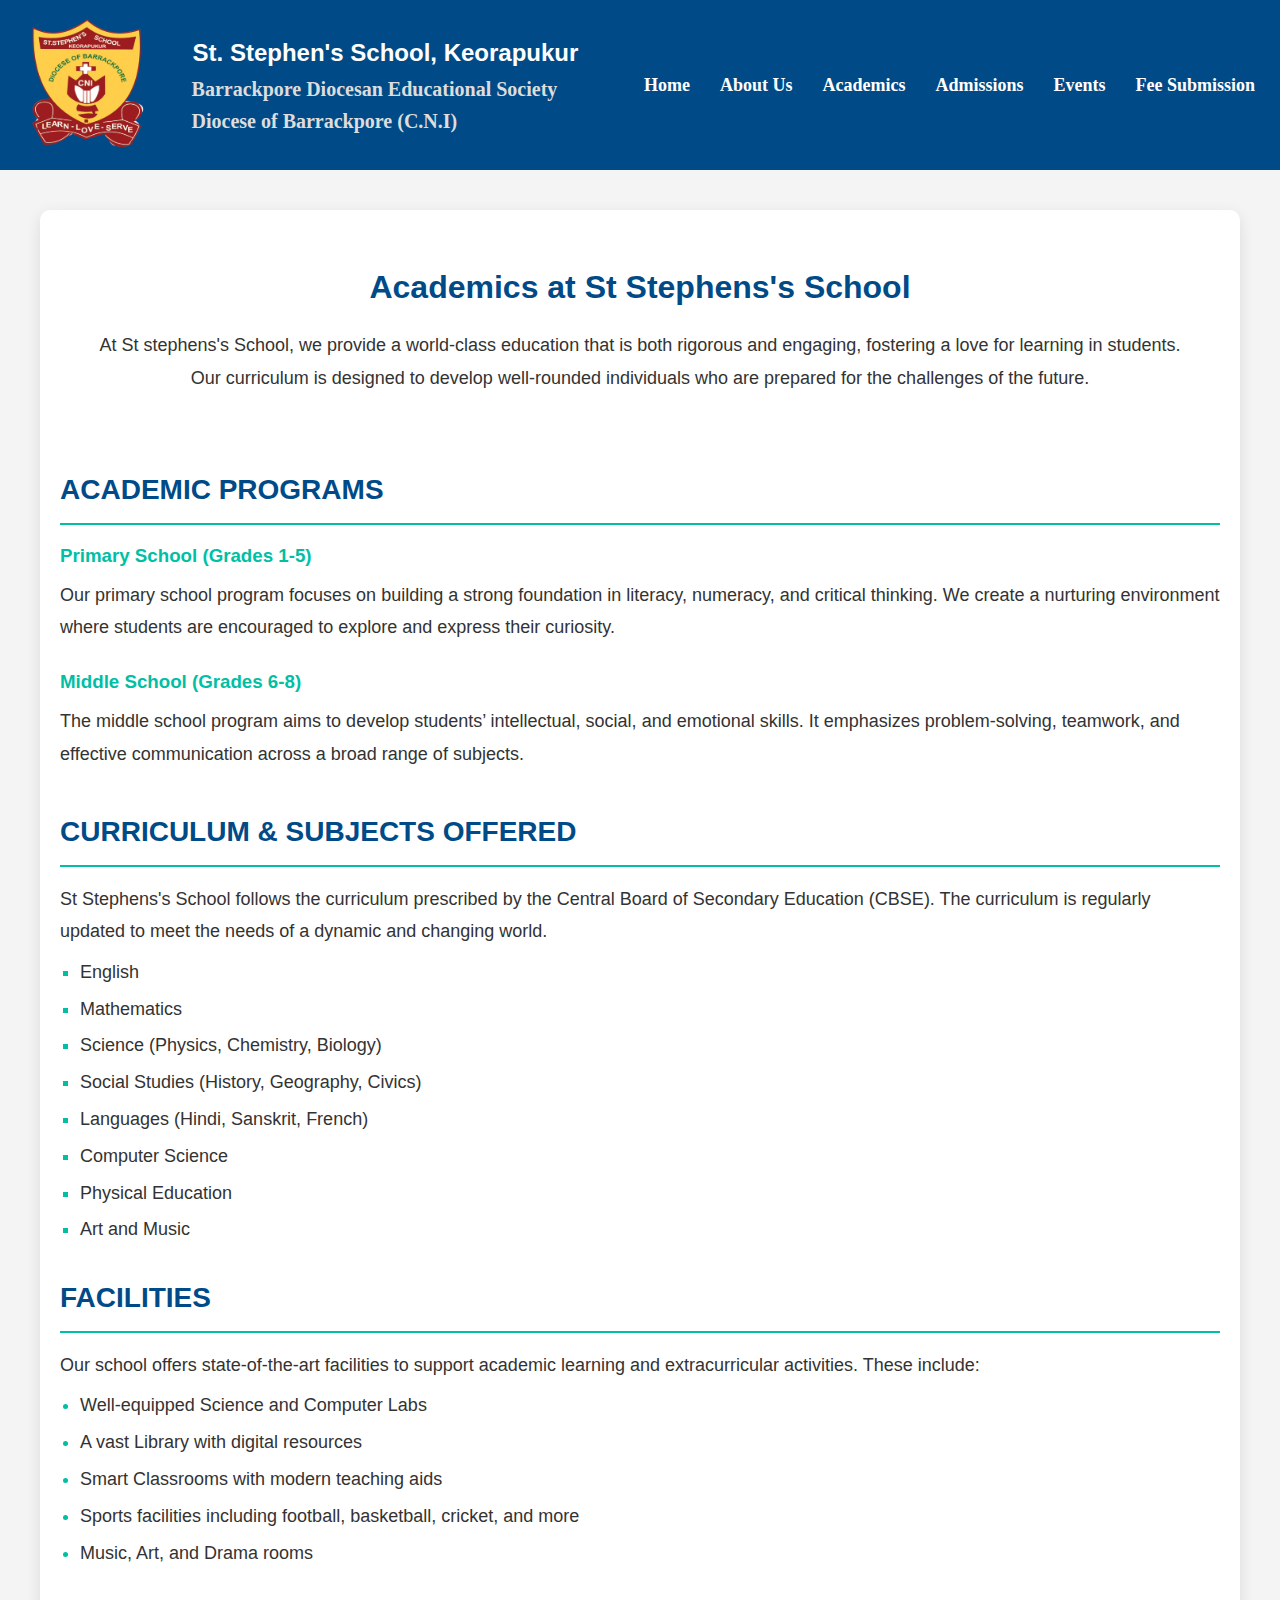
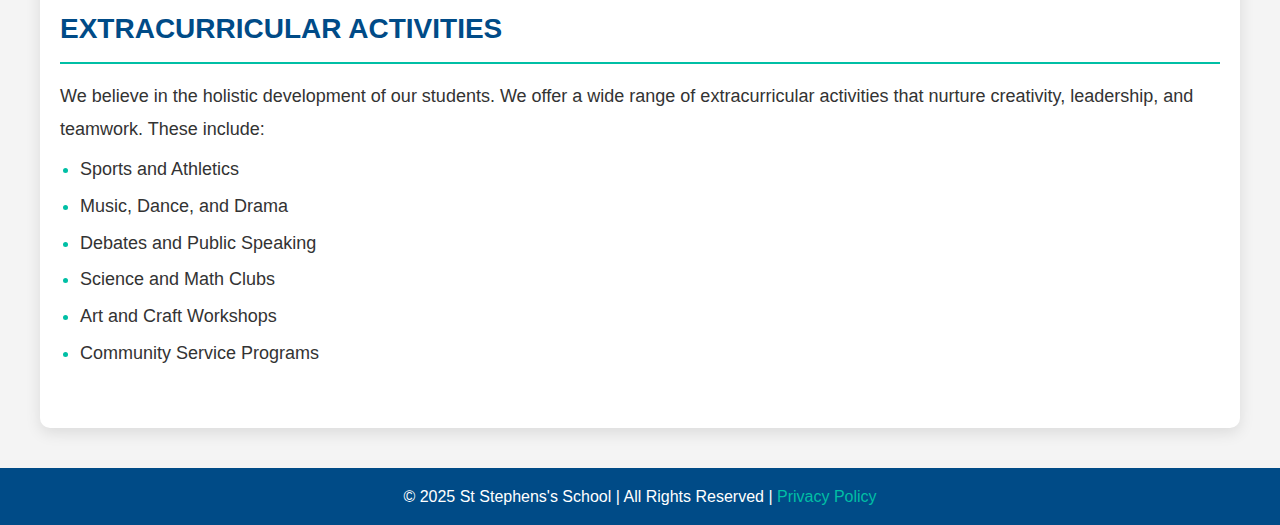
<file: School Website/academics.html>
<!DOCTYPE html>
<html lang="en">
    <head>
        <meta charset="UTF-8">
        <meta name="viewport" content="width=device-width, initial-scale=1.0">
        <head>
            <link href="https://fonts.cdnfonts.com/css/old-english-five" rel="stylesheet">
            <title>St Stephens's School</title>
        <link rel="stylesheet" href="style.css">
    </head>
    <body>
        
        <!-- Header -->
        <header>
            <div class="logo">
                <img src="WEBSITE PHOTOS/logost.png" >
            </div>
            <div class="school-name"><h1>St. Stephen's School, Keorapukur</h1>
               <p>Barrackpore Diocesan Educational Society<br>Diocese of Barrackpore (C.N.I)</p> 
            </div>
            </div>
        <nav>
            <ul>
                <li><a href="index.html">Home</a></li>
                <li><a href="about.html">About Us</a></li>
                <li><a href="academics.html">Academics</a></li>
                <li><a href="admissions.html">Admissions</a></li>
                <li><a href="events.html">Events</a></li>
                <li><a href="fee-submission-form.html">Fee Submission</a></li>
            </ul>
        </nav>
    </header>

    <!-- Main Section -->
    <main>
        <!-- Academics Overview -->
        <section class="academics-overview">
            <h1>Academics at St Stephens's School</h1>
            <p>At St stephens's School, we provide a world-class education that is both rigorous and engaging, fostering a love for learning in students. Our curriculum is designed to develop well-rounded individuals who are prepared for the challenges of the future.</p>
        </section>

        <!-- Academic Programs Section -->
        <section class="academic-programs">
            <h2>Academic Programs</h2>
            <div class="program">
                <h3>Primary School (Grades 1-5)</h3>
                <p>Our primary school program focuses on building a strong foundation in literacy, numeracy, and critical thinking. We create a nurturing environment where students are encouraged to explore and express their curiosity.</p>
            </div>
            <div class="program">
                <h3>Middle School (Grades 6-8)</h3>
                <p>The middle school program aims to develop students’ intellectual, social, and emotional skills. It emphasizes problem-solving, teamwork, and effective communication across a broad range of subjects.</p>
            </div>
        </section>

        <!-- Curriculum and Subjects -->
        <section class="curriculum-subjects">
            <h2>Curriculum & Subjects Offered</h2>
            <p>St Stephens's School follows the curriculum prescribed by the Central Board of Secondary Education (CBSE). The curriculum is regularly updated to meet the needs of a dynamic and changing world.</p>
            <ul>
                <li>English</li>
                <li>Mathematics</li>
                <li>Science (Physics, Chemistry, Biology)</li>
                <li>Social Studies (History, Geography, Civics)</li>
                <li>Languages (Hindi, Sanskrit, French)</li>
                <li>Computer Science</li>
                <li>Physical Education</li>
                <li>Art and Music</li>
            </ul>
        </section>

        <!-- Facilities Section -->
        <section class="facilities">
            <h2>Facilities</h2>
            <p>Our school offers state-of-the-art facilities to support academic learning and extracurricular activities. These include:</p>
            <ul>
                <li>Well-equipped Science and Computer Labs</li>
                <li>A vast Library with digital resources</li>
                <li>Smart Classrooms with modern teaching aids</li>
                <li>Sports facilities including football, basketball, cricket, and more</li>
                <li>Music, Art, and Drama rooms</li>
            </ul>
        </section>

        <!-- Extracurricular Activities Section -->
        <section class="extracurricular">
            <h2>Extracurricular Activities</h2>
            <p>We believe in the holistic development of our students. We offer a wide range of extracurricular activities that nurture creativity, leadership, and teamwork. These include:</p>
            <ul>
                <li>Sports and Athletics</li>
                <li>Music, Dance, and Drama</li>
                <li>Debates and Public Speaking</li>
                <li>Science and Math Clubs</li>
                <li>Art and Craft Workshops</li>
                <li>Community Service Programs</li>
            </ul>
        </section>
    </main>

    <!-- Footer -->
    <footer>
        <p>&copy; 2025 St Stephens's School | All Rights Reserved | <a href="#privacy-policy">Privacy Policy</a></p>
    </footer>
</body>
</html>
</file>
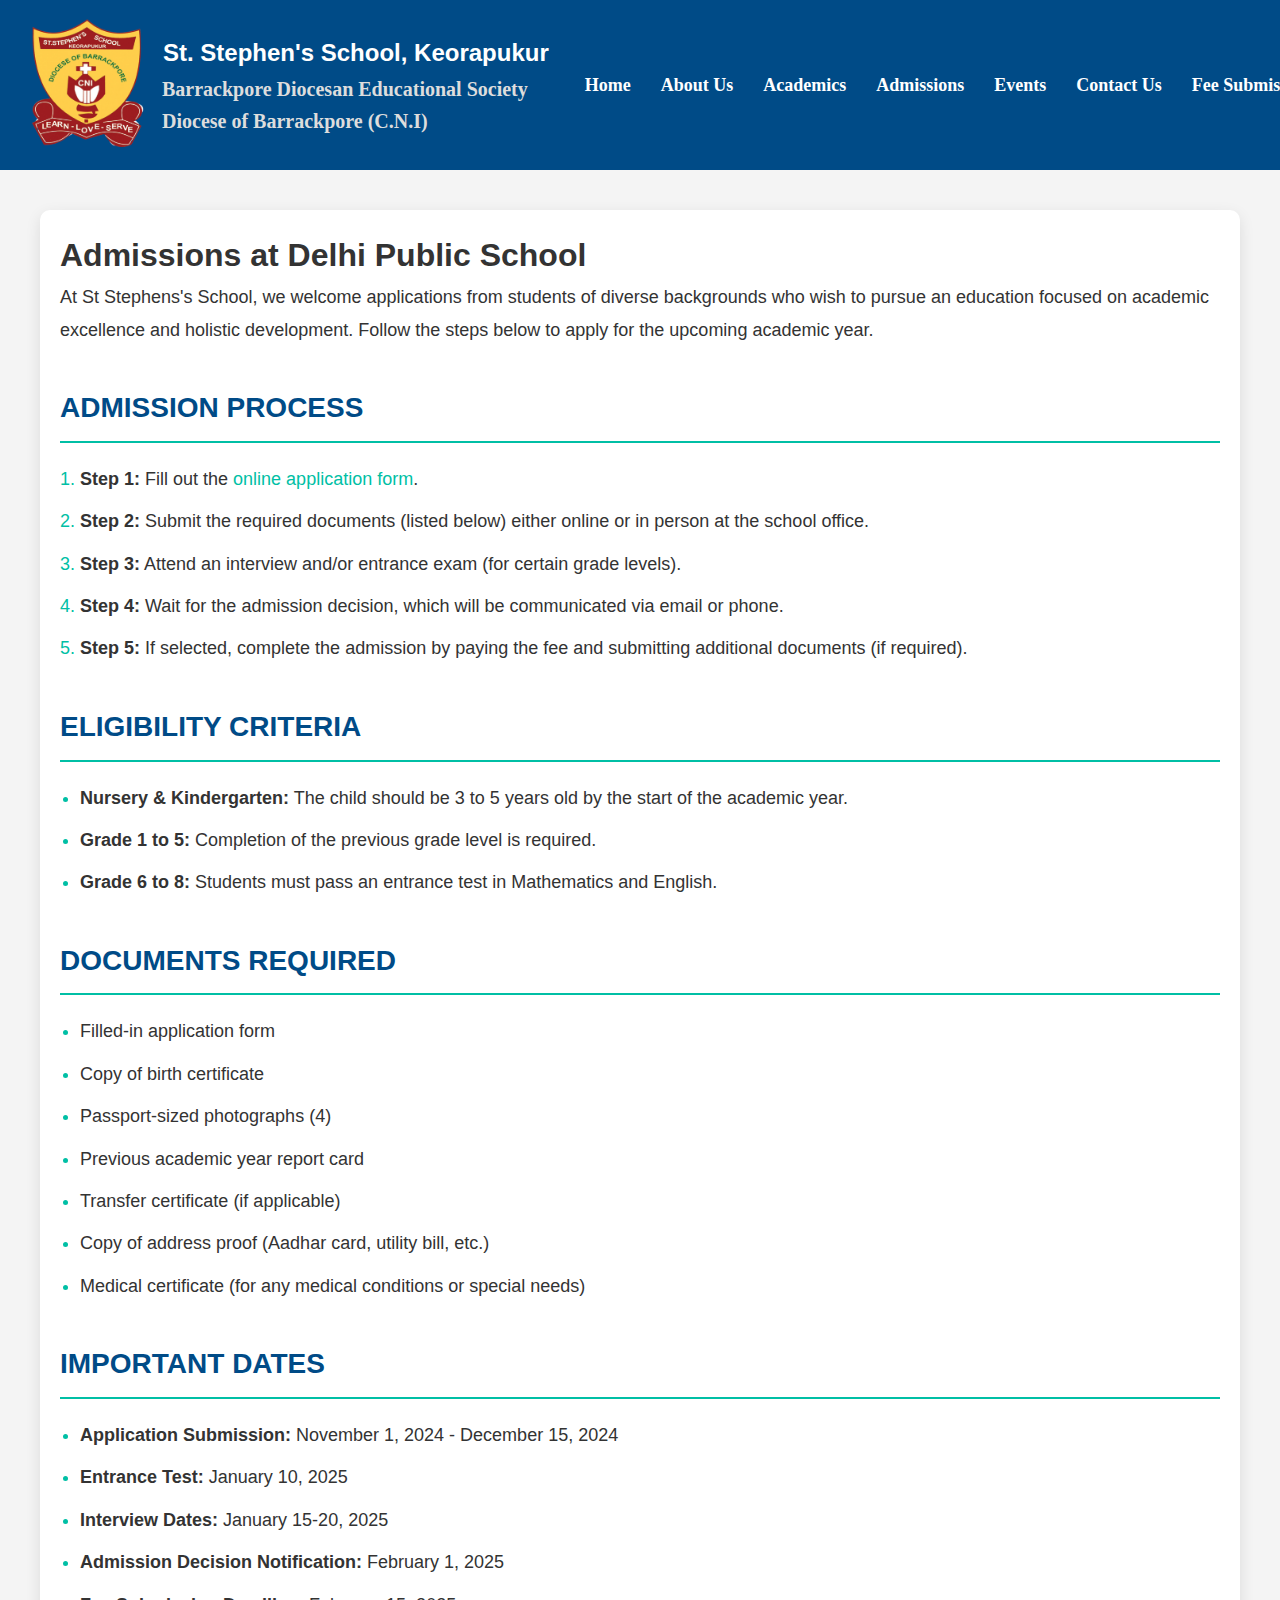
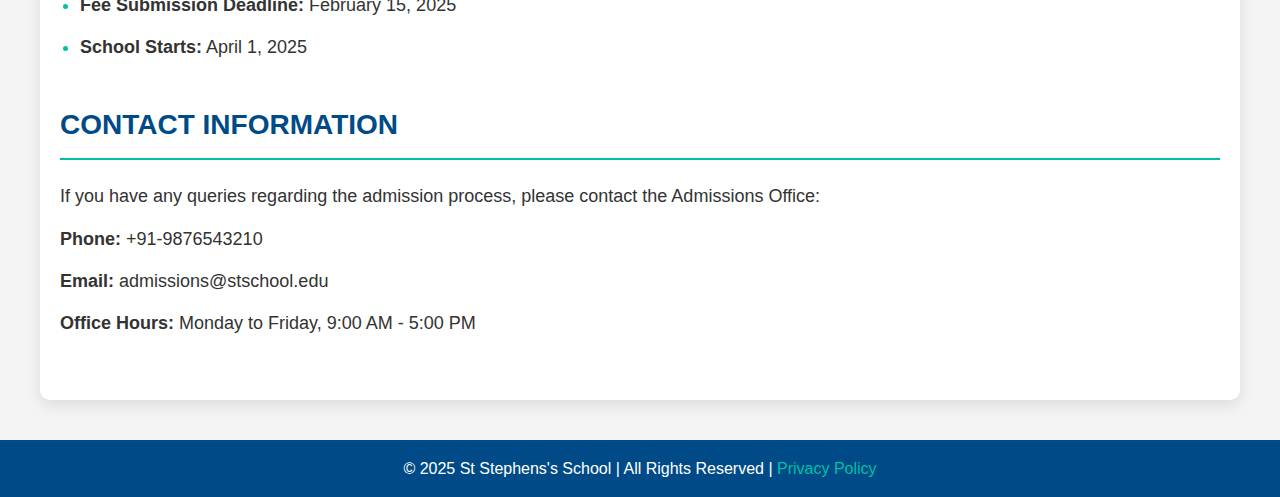
<file: School Website/admissions.html>
<!DOCTYPE html>
<html lang="en">
    <head>
        <meta charset="UTF-8">
        <meta name="viewport" content="width=device-width, initial-scale=1.0">
        <head>
            <link href="https://fonts.cdnfonts.com/css/old-english-five" rel="stylesheet">
            <title>St Stephens's School</title>
        <link rel="stylesheet" href="style.css">
    </head>
    <body>
        
        <!-- Header -->
        <header>
            <div class="logo">
                <img src="WEBSITE PHOTOS/logost.png" >
            </div>
            <div class="school-name"><h1>St. Stephen's School, Keorapukur</h1>
               <p>Barrackpore Diocesan Educational Society<br>Diocese of Barrackpore (C.N.I)</p> 
            </div>
            </div>
        <nav>
            <ul>
                <li><a href="index.html">Home</a></li>
                <li><a href="about.html">About Us</a></li>
                <li><a href="academics.html">Academics</a></li>
                <li><a href="admissions.html">Admissions</a></li>
                <li><a href="events.html">Events</a></li>
                <li><a href="#contact.html">Contact Us</a></li>
                <li><a href="fee-submission-form.html">Fee Submission</a></li>
            </ul>
        </nav>
    </header>

    <!-- Main Content Section -->
    <main>
        <!-- Admissions Overview -->
        <section class="admissions-overview">
            <h1>Admissions at Delhi Public School</h1>
            <p>At St Stephens's School, we welcome applications from students of diverse backgrounds who wish to pursue an education focused on academic excellence and holistic development. Follow the steps below to apply for the upcoming academic year.</p>
        </section>

        <!-- Admission Process Section -->
        <section class="admission-process">
            <h2>Admission Process</h2>
            <ol>
                <li><strong>Step 1:</strong> Fill out the <a href="application-form.html">online application form</a>.</li>
                <li><strong>Step 2:</strong> Submit the required documents (listed below) either online or in person at the school office.</li>
                <li><strong>Step 3:</strong> Attend an interview and/or entrance exam (for certain grade levels).</li>
                <li><strong>Step 4:</strong> Wait for the admission decision, which will be communicated via email or phone.</li>
                <li><strong>Step 5:</strong> If selected, complete the admission by paying the fee and submitting additional documents (if required).</li>
            </ol>
        </section>

        <!-- Eligibility Criteria Section -->
        <section class="eligibility-criteria">
            <h2>Eligibility Criteria</h2>
            <ul>
                <li><strong>Nursery & Kindergarten:</strong> The child should be 3 to 5 years old by the start of the academic year.</li>
                <li><strong>Grade 1 to 5:</strong> Completion of the previous grade level is required.</li>
                <li><strong>Grade 6 to 8:</strong> Students must pass an entrance test in Mathematics and English.</li>
        </section>

        <!-- Required Documents Section -->
        <section class="required-documents">
            <h2>Documents Required</h2>
            <ul>
                <li>Filled-in application form</li>
                <li>Copy of birth certificate</li>
                <li>Passport-sized photographs (4)</li>
                <li>Previous academic year report card</li>
                <li>Transfer certificate (if applicable)</li>
                <li>Copy of address proof (Aadhar card, utility bill, etc.)</li>
                <li>Medical certificate (for any medical conditions or special needs)</li>
            </ul>
        </section>

        <!-- Important Dates Section -->
        <section class="important-dates">
            <h2>Important Dates</h2>
            <ul>
                <li><strong>Application Submission:</strong> November 1, 2024 - December 15, 2024</li>
                <li><strong>Entrance Test:</strong> January 10, 2025</li>
                <li><strong>Interview Dates:</strong> January 15-20, 2025</li>
                <li><strong>Admission Decision Notification:</strong> February 1, 2025</li>
                <li><strong>Fee Submission Deadline:</strong> February 15, 2025</li>
                <li><strong>School Starts:</strong> April 1, 2025</li>
            </ul>
        </section>

        <!-- Contact Information Section -->
        <section class="contact-information">
            <h2>Contact Information</h2>
            <p>If you have any queries regarding the admission process, please contact the Admissions Office:</p>
            <p><strong>Phone:</strong> +91-9876543210</p>
            <p><strong>Email:</strong> admissions@stschool.edu</p>
            <p><strong>Office Hours:</strong> Monday to Friday, 9:00 AM - 5:00 PM</p>
        </section>
    </main>

    <!-- Footer Section -->
    <footer>
        <p>&copy; 2025 St Stephens's School | All Rights Reserved | <a href="privacy-policy.html">Privacy Policy</a></p>
    </footer>

</body>
</html>
</file>
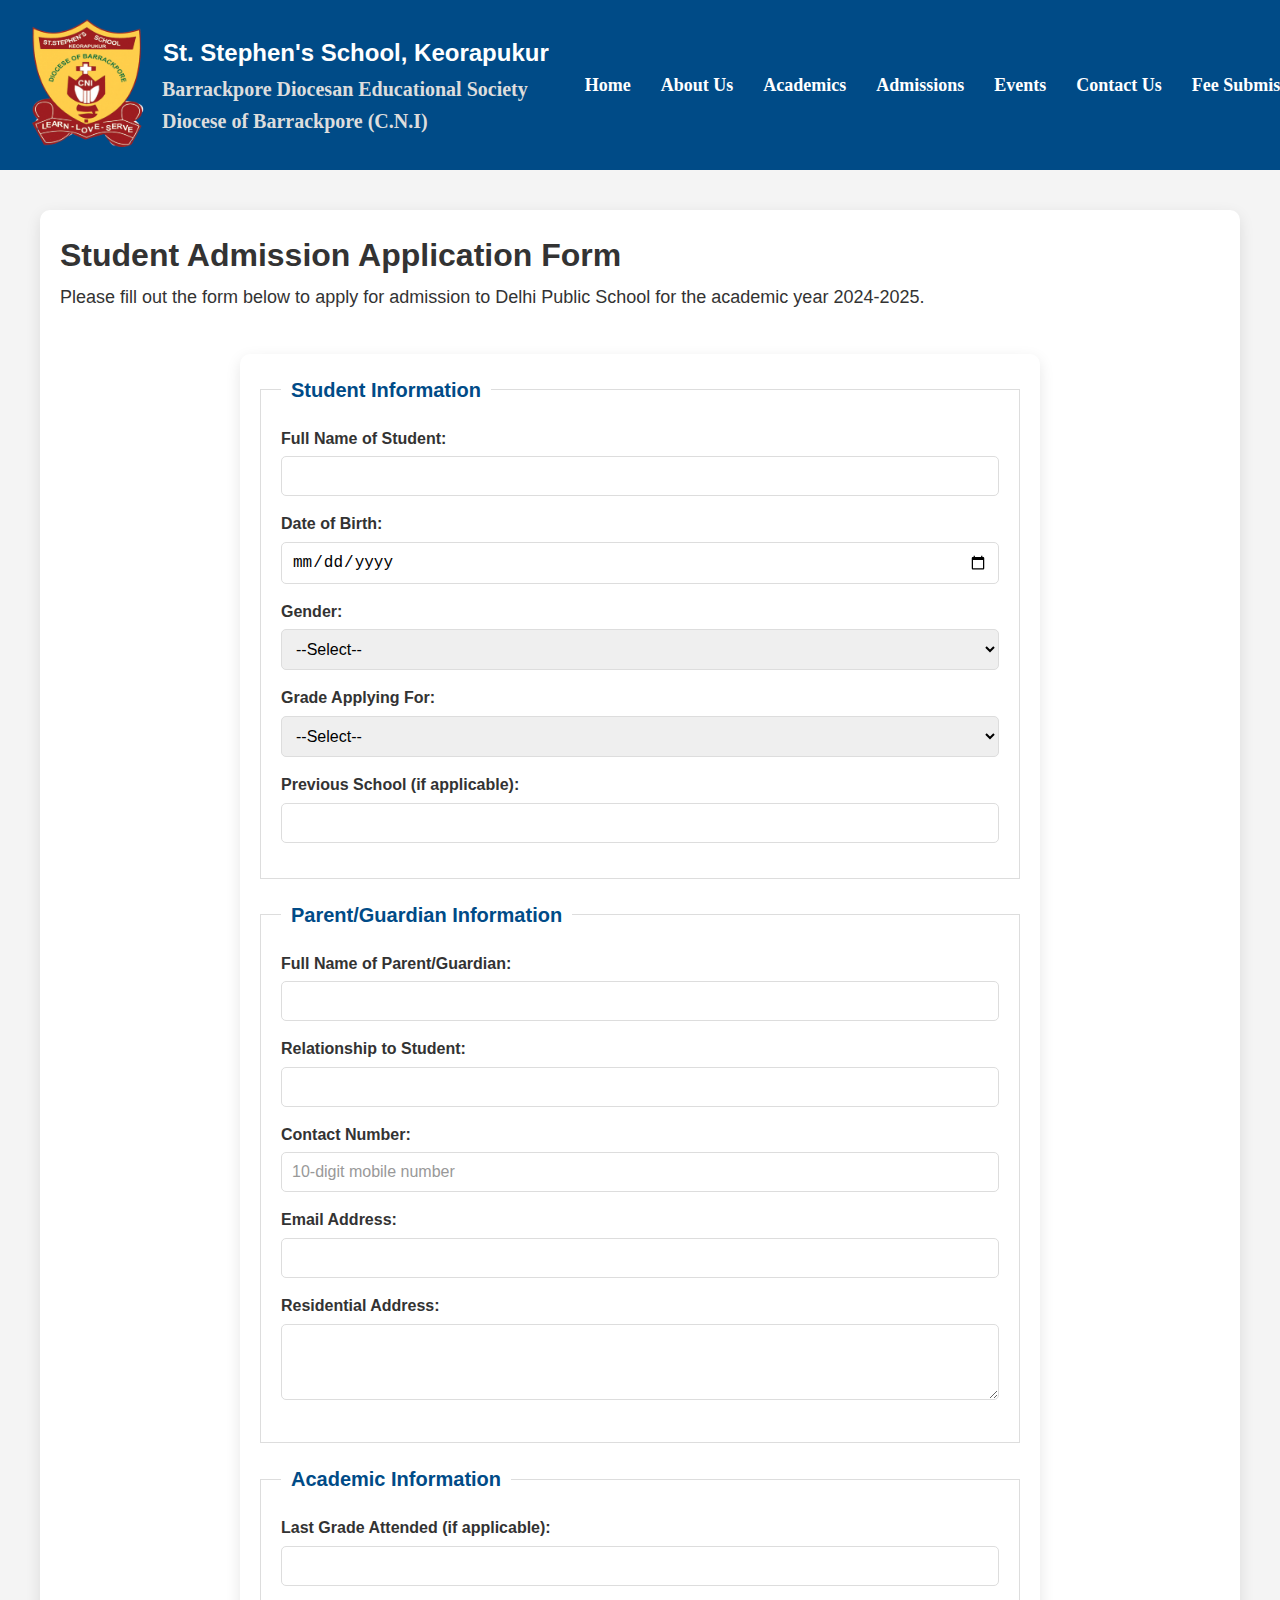
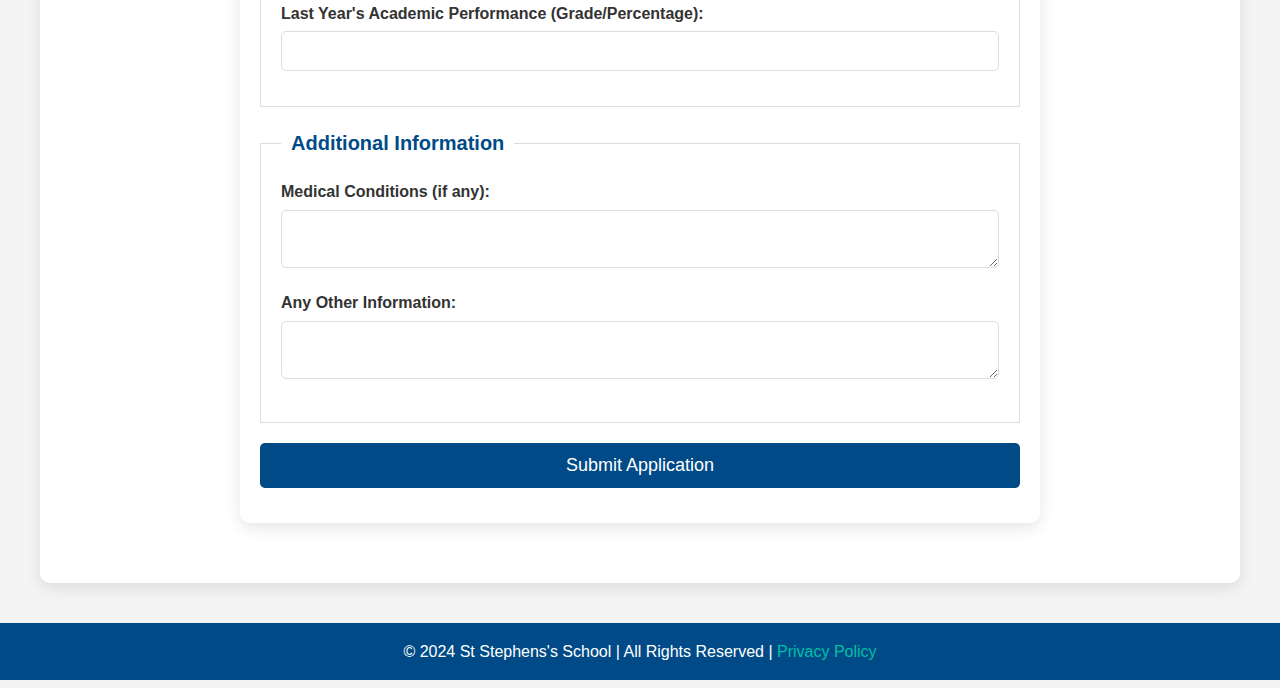
<file: School Website/application-form.html>
<!DOCTYPE html>
<html lang="en">
    <head>
        <meta charset="UTF-8">
        <meta name="viewport" content="width=device-width, initial-scale=1.0">
        <head>
            <link href="https://fonts.cdnfonts.com/css/old-english-five" rel="stylesheet">
            <title>St Stephens's School</title>
        <link rel="stylesheet" href="style.css">
    </head>
    <body>
        
        <!-- Header -->
        <header>
            <div class="logo">
                <img src="WEBSITE PHOTOS/logost.png" >
            </div>
            <div class="school-name"><h1>St. Stephen's School, Keorapukur</h1>
               <p>Barrackpore Diocesan Educational Society<br>Diocese of Barrackpore (C.N.I)</p> 
            </div>
            </div>
        <nav>
            <ul>
                <li><a href="index.html">Home</a></li>
                <li><a href="about.html">About Us</a></li>
                <li><a href="academics.html">Academics</a></li>
                <li><a href="admission.html">Admissions</a></li>
                <li><a href="events.html">Events</a></li>
                <li><a href="#contact.html">Contact Us</a></li>
                <li><a href="fee-submission-form.html">Fee Submission</a></li>
            </ul>
        </nav>
    </header>

    <!-- Main Content Section -->
    <main>
        <!-- Application Form Section -->
        <section class="application-form">
            <h1>Student Admission Application Form</h1>
            <p>Please fill out the form below to apply for admission to Delhi Public School for the academic year 2024-2025.</p>

            <form action="submit-form.php" method="POST">
                <!-- Student Information Section -->
                <fieldset>
                    <legend>Student Information</legend>

                    <label for="student-name">Full Name of Student:</label>
                    <input type="text" id="student-name" name="student_name" required>

                    <label for="dob">Date of Birth:</label>
                    <input type="date" id="dob" name="dob" required>

                    <label for="gender">Gender:</label>
                    <select id="gender" name="gender" required>
                        <option value="">--Select--</option>
                        <option value="male">Male</option>
                        <option value="female">Female</option>
                        <option value="other">Other</option>
                    </select>

                    <label for="grade">Grade Applying For:</label>
                    <select id="grade" name="grade" required>
                        <option value="">--Select--</option>
                        <option value="Nursery">Nursery</option>
                        <option value="Kindergarten">Kindergarten</option>
                        <option value="Grade 1">Grade 1</option>
                        <option value="Grade 2">Grade 2</option>
                        <option value="Grade 3">Grade 3</option>
                        <option value="Grade 4">Grade 4</option>
                        <option value="Grade 5">Grade 5</option>
                        <option value="Grade 6">Grade 6</option>
                        <option value="Grade 7">Grade 7</option>
                        <option value="Grade 8">Grade 8</option>
                    </select>

                    <label for="previous-school">Previous School (if applicable):</label>
                    <input type="text" id="previous-school" name="previous_school">
                </fieldset>

                <!-- Parent/Guardian Information Section -->
                <fieldset>
                    <legend>Parent/Guardian Information</legend>

                    <label for="parent-name">Full Name of Parent/Guardian:</label>
                    <input type="text" id="parent-name" name="parent_name" required>

                    <label for="relation">Relationship to Student:</label>
                    <input type="text" id="relation" name="relation" required>

                    <label for="contact-number">Contact Number:</label>
                    <input type="tel" id="contact-number" name="contact_number" required pattern="[0-9]{10}" placeholder="10-digit mobile number">

                    <label for="email">Email Address:</label>
                    <input type="email" id="email" name="email" required>

                    <label for="address">Residential Address:</label>
                    <textarea id="address" name="address" rows="3" required></textarea>
                </fieldset>

                <!-- Academic Information Section -->
                <fieldset>
                    <legend>Academic Information</legend>

                    <label for="last-grade">Last Grade Attended (if applicable):</label>
                    <input type="text" id="last-grade" name="last_grade">

                    <label for="marks">Last Year's Academic Performance (Grade/Percentage):</label>
                    <input type="text" id="marks" name="marks">
                </fieldset>

                <!-- Additional Information Section -->
                <fieldset>
                    <legend>Additional Information</legend>

                    <label for="medical">Medical Conditions (if any):</label>
                    <textarea id="medical" name="medical" rows="2"></textarea>

                    <label for="other-info">Any Other Information:</label>
                    <textarea id="other-info" name="other_info" rows="2"></textarea>
                </fieldset>

                <!-- Submit Button -->
                <div class="form-submit">
                    <input type="submit" value="Submit Application">
                </div>
            </form>
        </section>
    </main>

    <!-- Footer Section -->
    <footer>
        <p>&copy; 2024 St Stephens's School | All Rights Reserved | <a href="privacy-policy.html">Privacy Policy</a></p>
    </footer>

</body>
</html>
</file>
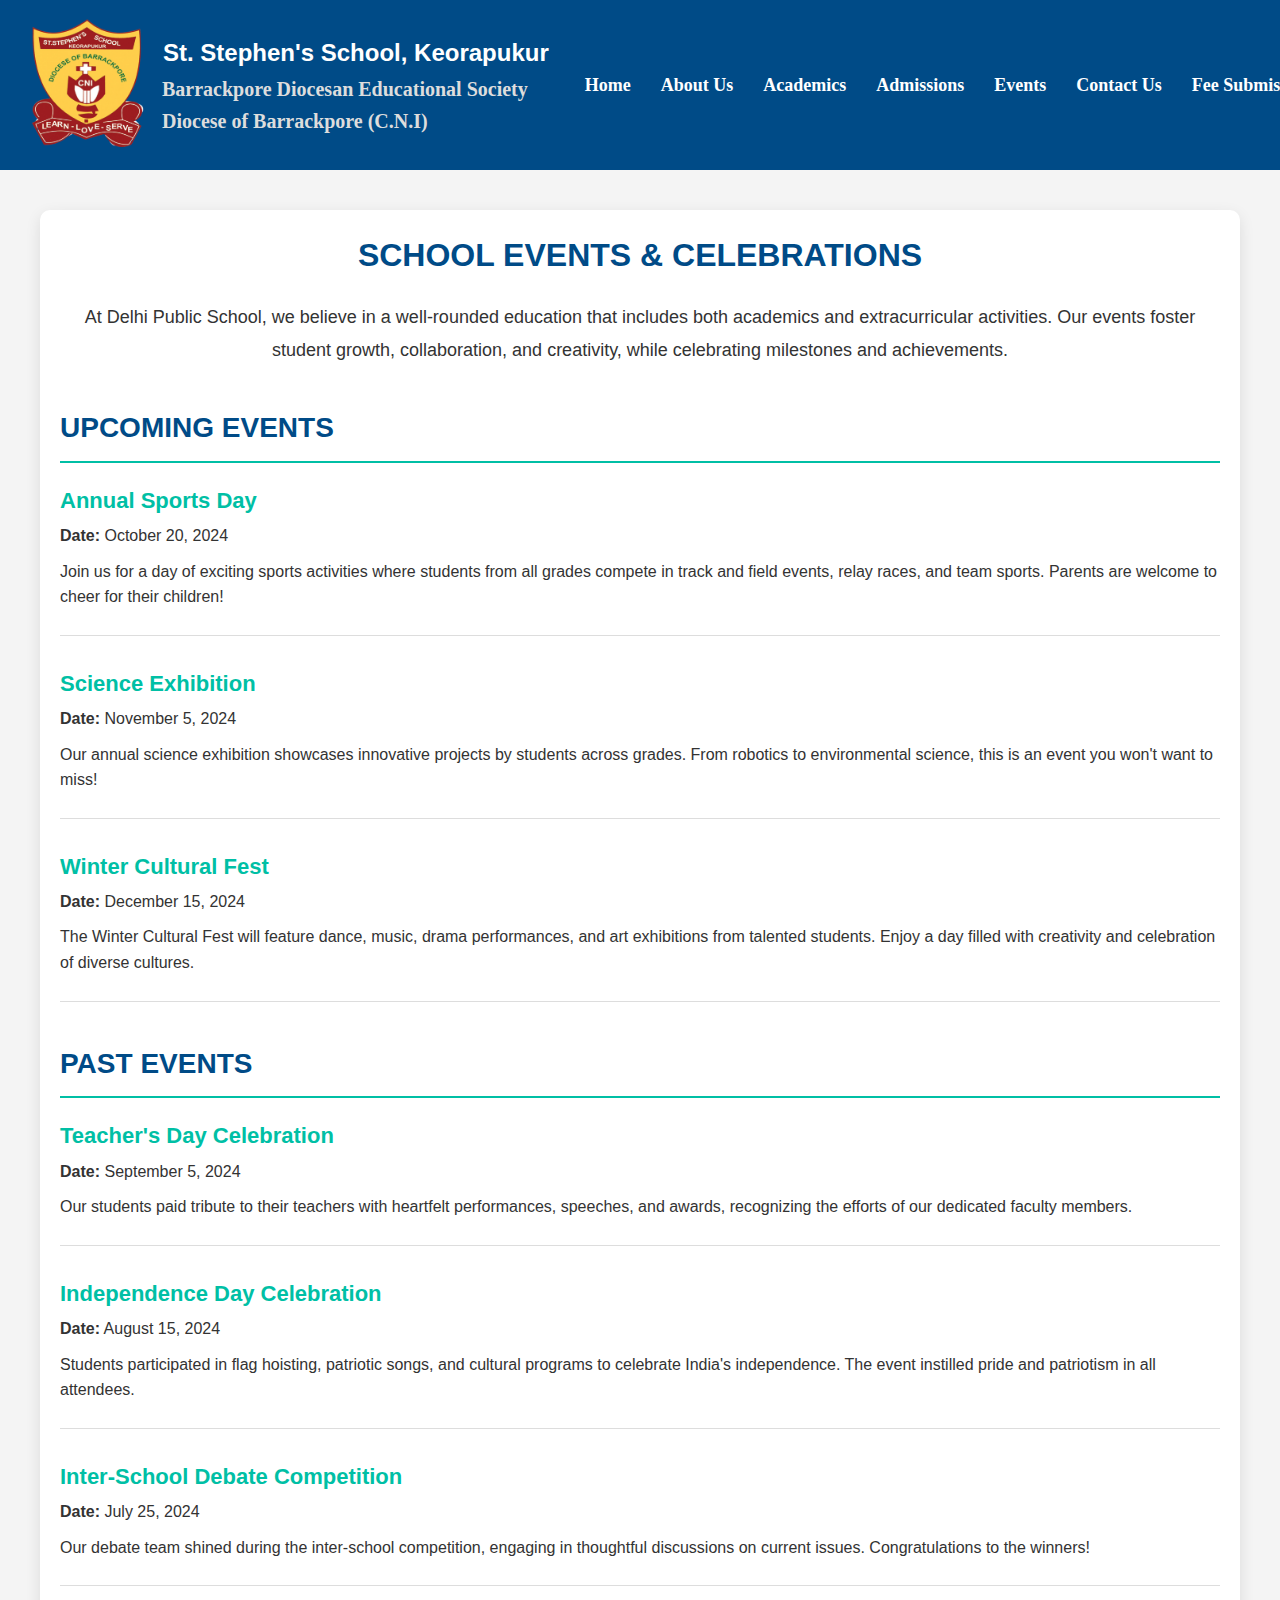
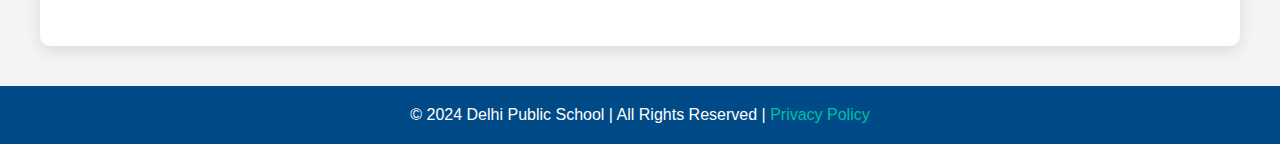
<file: School Website/events.html>
<!DOCTYPE html>
<html lang="en">
    <head>
        <meta charset="UTF-8">
        <meta name="viewport" content="width=device-width, initial-scale=1.0">
        <head>
            <link href="https://fonts.cdnfonts.com/css/old-english-five" rel="stylesheet">
            <title>St Stephens's School</title>
        <link rel="stylesheet" href="style.css">
    </head>
    <body>
        
        <!-- Header -->
        <header>
            <div class="logo">
                <img src="WEBSITE PHOTOS/logost.png" >
            </div>
            <div class="school-name"><h1>St. Stephen's School, Keorapukur</h1>
               <p>Barrackpore Diocesan Educational Society<br>Diocese of Barrackpore (C.N.I)</p> 
            </div>
            </div>
        <nav>
            <ul>
                <li><a href="index.html">Home</a></li>
                <li><a href="about.html">About Us</a></li>
                <li><a href="academics.html">Academics</a></li>
                <li><a href="admissions.html">Admissions</a></li>
                <li><a href="events.html">Events</a></li>
                <li><a href="#contact.html">Contact Us</a></li>
                <li><a href="fee-submission-form.html">Fee Submission</a></li>
            </ul>
        </nav>
    </header>

    <!-- Main Content Section -->
    <main>
        <!-- Events Overview -->
        <section class="events-overview">
            <h1>School Events & Celebrations</h1>
            <p>At Delhi Public School, we believe in a well-rounded education that includes both academics and extracurricular activities. Our events foster student growth, collaboration, and creativity, while celebrating milestones and achievements.</p>
        </section>

        <!-- Upcoming Events Section -->
        <section class="upcoming-events">
            <h2>Upcoming Events</h2>

            <div class="event">
                <h3>Annual Sports Day</h3>
                <p><strong>Date:</strong> October 20, 2024</p>
                <p>Join us for a day of exciting sports activities where students from all grades compete in track and field events, relay races, and team sports. Parents are welcome to cheer for their children!</p>
            </div>

            <div class="event">
                <h3>Science Exhibition</h3>
                <p><strong>Date:</strong> November 5, 2024</p>
                <p>Our annual science exhibition showcases innovative projects by students across grades. From robotics to environmental science, this is an event you won't want to miss!</p>
            </div>

            <div class="event">
                <h3>Winter Cultural Fest</h3>
                <p><strong>Date:</strong> December 15, 2024</p>
                <p>The Winter Cultural Fest will feature dance, music, drama performances, and art exhibitions from talented students. Enjoy a day filled with creativity and celebration of diverse cultures.</p>
            </div>
        </section>

        <!-- Past Events Section -->
        <section class="past-events">
            <h2>Past Events</h2>

            <div class="event">
                <h3>Teacher's Day Celebration</h3>
                <p><strong>Date:</strong> September 5, 2024</p>
                <p>Our students paid tribute to their teachers with heartfelt performances, speeches, and awards, recognizing the efforts of our dedicated faculty members.</p>
            </div>

            <div class="event">
                <h3>Independence Day Celebration</h3>
                <p><strong>Date:</strong> August 15, 2024</p>
                <p>Students participated in flag hoisting, patriotic songs, and cultural programs to celebrate India's independence. The event instilled pride and patriotism in all attendees.</p>
            </div>

            <div class="event">
                <h3>Inter-School Debate Competition</h3>
                <p><strong>Date:</strong> July 25, 2024</p>
                <p>Our debate team shined during the inter-school competition, engaging in thoughtful discussions on current issues. Congratulations to the winners!</p>
            </div>
        </section>
    </main>

    <!-- Footer Section -->
    <footer>
        <p>&copy; 2024 Delhi Public School | All Rights Reserved | <a href="privacy-policy.html">Privacy Policy</a></p>
    </footer>
</body>
</html>
</file>
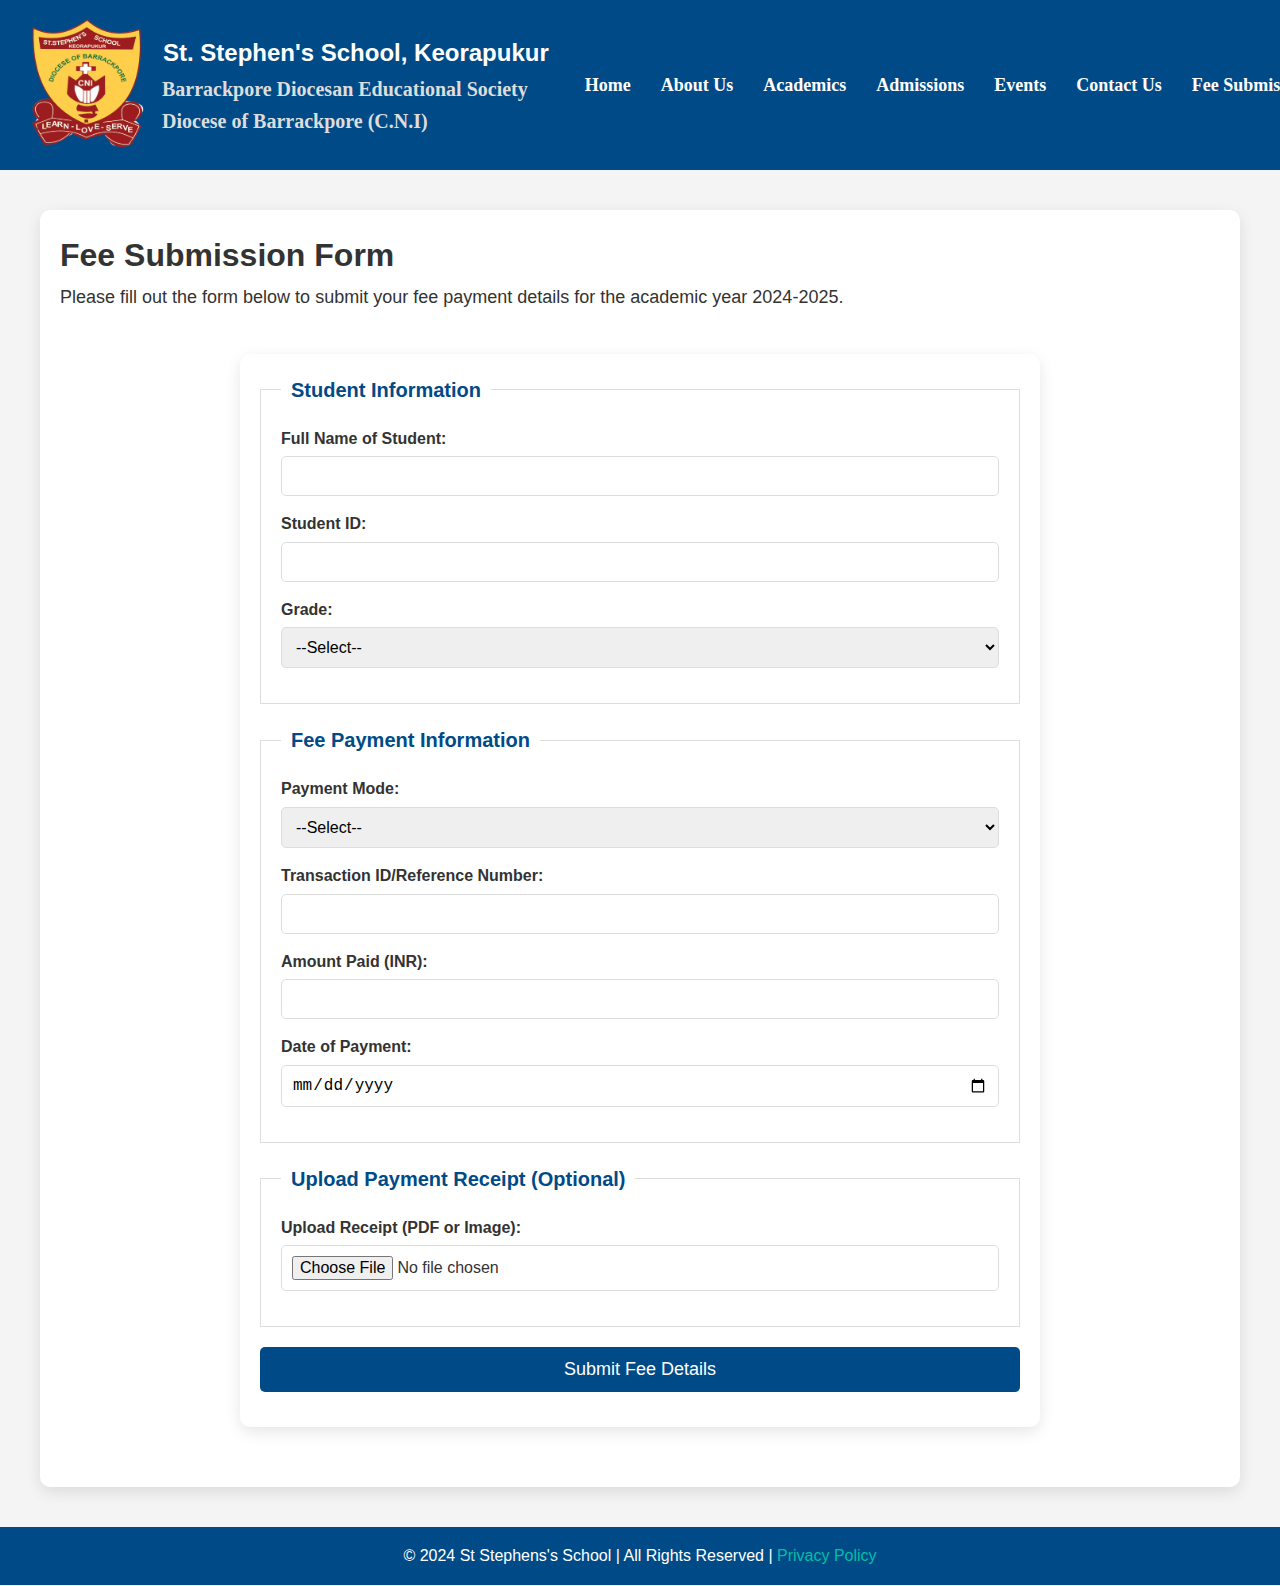
<file: School Website/fee-submission-form.html>
<!DOCTYPE html>
<html lang="en">
    <head>
        <meta charset="UTF-8">
        <meta name="viewport" content="width=device-width, initial-scale=1.0">
        <head>
            <link href="https://fonts.cdnfonts.com/css/old-english-five" rel="stylesheet">
            <title>St Stephens's School</title>
        <link rel="stylesheet" href="style.css">
    </head>
    <body>
        
        <!-- Header -->
        <header>
            <div class="logo">
                <img src="WEBSITE PHOTOS/logost.png" >
            </div>
            <div class="school-name"><h1>St. Stephen's School, Keorapukur</h1>
               <p>Barrackpore Diocesan Educational Society<br>Diocese of Barrackpore (C.N.I)</p> 
            </div>
            </div>
        <nav>
            <ul>
                <li><a href="index.html">Home</a></li>
                <li><a href="about.html">About Us</a></li>
                <li><a href="academics.html">Academics</a></li>
                <li><a href="admissions.html">Admissions</a></li>
                <li><a href="events.html">Events</a></li>
                <li><a href="#contact.html">Contact Us</a></li>
                <li><a href="fee-submission-form.html">Fee Submission</a></li>
            </ul>
        </nav>
    </header>

    <!-- Main Content Section -->
    <main>
        <!-- Fee Submission Form Section -->
        <section class="fee-form">
            <h1>Fee Submission Form</h1>
            <p>Please fill out the form below to submit your fee payment details for the academic year 2024-2025.</p>

            <form action="submit-fee.php" method="POST" enctype="multipart/form-data">
                <!-- Student Information Section -->
                <fieldset>
                    <legend>Student Information</legend>

                    <label for="student-name">Full Name of Student:</label>
                    <input type="text" id="student-name" name="student_name" required>

                    <label for="student-id">Student ID:</label>
                    <input type="text" id="student-id" name="student_id" required>

                    <label for="grade">Grade:</label>
                    <select id="grade" name="grade" required>
                        <option value="">--Select--</option>
                        <option value="Nursery">Nursery</option>
                        <option value="Kindergarten">Kindergarten</option>
                        <option value="Grade 1">Grade 1</option>
                        <option value="Grade 2">Grade 2</option>
                        <option value="Grade 3">Grade 3</option>
                        <option value="Grade 4">Grade 4</option>
                        <option value="Grade 5">Grade 5</option>
                        <option value="Grade 6">Grade 6</option>
                        <option value="Grade 7">Grade 7</option>
                        <option value="Grade 8">Grade 8</option>
        
                    </select>
                </fieldset>

                <!-- Fee Payment Information Section -->
                <fieldset>
                    <legend>Fee Payment Information</legend>

                    <label for="payment-mode">Payment Mode:</label>
                    <select id="payment-mode" name="payment_mode" required>
                        <option value="">--Select--</option>
                        <option value="Credit/Debit Card">Credit/Debit Card</option>
                        <option value="UPI">UPI</option>
                        <option value="Cheque">Cheque</option>
                    </select>

                    <label for="transaction-id">Transaction ID/Reference Number:</label>
                    <input type="text" id="transaction-id" name="transaction_id" required>

                    <label for="amount">Amount Paid (INR):</label>
                    <input type="number" id="amount" name="amount" required min="0" step="0.01">

                    <label for="payment-date">Date of Payment:</label>
                    <input type="date" id="payment-date" name="payment_date" required>
                </fieldset>

                <!-- Upload Payment Receipt Section -->
                <fieldset>
                    <legend>Upload Payment Receipt (Optional)</legend>

                    <label for="payment-receipt">Upload Receipt (PDF or Image):</label>
                    <input type="file" id="payment-receipt" name="payment_receipt" accept=".pdf, .jpg, .jpeg, .png">
                </fieldset>

                <!-- Submit Button -->
                <div class="form-submit">
                    <input type="submit" value="Submit Fee Details">
                </div>
            </form>
        </section>
    </main>

    <!-- Footer Section -->
    <footer>
        <p>&copy; 2024 St Stephens's  School | All Rights Reserved | <a href="privacy-policy.html">Privacy Policy</a></p>
    </footer>

</body>
</html>
</file>
<file: School Website/style.css>
/* Basic Styling */
* {
    margin: 0;
    padding: 0;
    box-sizing: border-box;
}

body {
    font-family: 'Arial', sans-serif;
    line-height: 1.6;
}
/* Pop-up Modal Styling */
.modal {
    display: none; /* Hidden by default */
    position: fixed; /* Stay in place */
    z-index: 1000; /* On top of other elements */
    left: 0;
    top: 0;
    width: 100%; /* Full width */
    height: 100%; /* Full height */
    background-color: rgba(0, 0, 0, 0.7); /* Black background with transparency */
    justify-content: center;
    align-items: center;
    overflow: auto; /* Enable scrolling if needed */
}

/* Modal Content */
.modal-content {
    position: relative;
    background-color: #fff;
    margin:0;
    padding: 20px;
    border-radius: 0;
    max-width: 440px;
    box-shadow: 0 5px 15px rgba(0, 0, 0, 0.3);
}

/* Close Button */
.close-button {
    position: absolute;
    top: 8px;
    right: 12px;
    color: #040404;
    font-size: 40px;
    font-weight: bold;
    cursor: pointer;
}

.close-button:hover,
.close-button:focus {
    color: #f60202;
}

/* Image Styling */
.popup-image {
    width: 100%; /* Make image responsive */
    height: 100%;
    border-radius: 0;
}



/* Header */
header {
    background-color: #004b87;
    display: flex;
    justify-content: space-between;
    align-items: center;
    padding: 10px;
}
.logo {
    display: flex;
    align-items: center;
    margin-left: 2px;
}    

.logo img {
    width: 150px;
    height: 150px;

}
.school-name h1{
    padding: 1px;
    color: #fff;
    font-size: 24px; /* Adjust the size so it fits */
    white-space: nowrap; /* Prevents the text from wrapping */
    overflow: hidden; /* Hides text that overflows */
    text-overflow: ellipsis; /* Adds "..." if text is too long */
    /* Apply Old English Font to the heading */
    font-family:'Old English Five', sans-serif;
    position:relative ;
    /*right: 150px;*/
    
}
.school-name p{
    font-size: 20px;
    color: #ddd;
    font-family: 'Times New Roman', Times, serif;
    font-weight: bold;
}

nav ul {
    list-style:none;
    display: flex;
}

nav ul li {
    margin: 0 15px;
}

nav ul li a {
    color: white;
    text-decoration: none;
    font-weight: bold;
    white-space: nowrap;
    font-size: 18px;
    font-family: 'Times New Roman', Times, serif;
}
/* Dropdown Menu Hidden Initially */
.dropdown-content {
    display: none;
    position: absolute;
    background-color: #f9f9f9;
    min-width: 160px;
    box-shadow: 0px 8px 16px rgba(0, 0, 0, 0.2);
    z-index: 1;
}

/* Dropdown Links */
.dropdown-content li a {
    color: black;
    padding: 12px 16px;
    text-decoration: none;
    display: block;
}

.dropdown-content li a:hover {
    background-color: #ddd;
}

/* Show Dropdown on Hover */
.dropdown:hover .dropdown-content {
    display: block;
}

/* Styling for the image slider */
.hero {
    position: relative;
    height: 100vh;
    overflow: hidden;
}

.slider {
    position: relative;
    width: 100%;
    height: 100%;
}

.slide {
    display: none;
    background-size: cover;
    background-position: center;
    height: 100%;
    color: white;
    padding-top: 70%;
}

.slide.active {
    display: block;
    padding-top: 40%;
}

.slider-controls {
    position: absolute;
    top: 50%;
    width: 100%;
    display: flex;
    justify-content: space-between;
    transform: translateY(-50%);
}

.slider-controls span {
    cursor: pointer;
    font-size: 2rem;
    color: white;
}

/* Styling for the notice board container */
.notice-board-container {
    width: 100%;
    max-width: 200%;
    padding: 20px;
    background-color: #034956;
    border: 1px solid #ddd;
    border-radius: 4px;
    box-shadow: 0 0 10px rgba(0, 0, 0, 0.1);
    text-align: center;
}

.notice-board-container h2 {
    font-family:'Times New Roman', Times, serif;
    font-size: 24px;
    font-weight: bold;
    color: #ffffff;
    margin-bottom: 10px;
}

/* Styling for the notice board */
.notice-board {
    overflow:hidden;
    width: 100%;
    height: 50px; /* Adjust the height */
    background-color: #fff;
    padding: 10px ;
    border-top: 2px solid #006400; 
    border-bottom: 2px solid #006400;
    position: relative;
}

/* Notice list styles */
.notice-board ul {
    list-style-type: none;
    padding: 0;
    margin: 0;
    display: flex;
    position: relative;
    width: max-content;
    animation: scroll-horizontal 20s linear infinite; /* 10-second scroll animation */
}

.notice-board ul li {
    font-family: Arial, sans-serif;
    font-size: 18px;
    font-weight: bold;
    color: #c91616;
    padding: 10px 20px;
    padding-bottom: 25px;
}

/* CSS Animation for vertical scrolling */
@keyframes scroll-horizontal {
    0% {
        transform: translateX(100%); /* Start from the right side */
    }
    100% {
        transform: translateX(-100%); /* Move to the left, scrolling all items */
    }
}



/* About Section */
#about {
    padding: 3rem;
    background-color: #f4f4f4;
    text-align:center;
}

/* Academics Section */
#academics {
    padding: 3rem;
    background-color: #fff;
    text-align:center;
}

/* Admissions Section */
#admissions {
    padding: 3rem;
    background-color: #f4f4f4;
    text-align: center;
}
#events {
    padding: 3rem;
    background-color: #fff;
    text-align: center;
}
.btn {
    display:inline-table;
    background-color: #004b87;
    color: white;
    padding: 10px 20px;
    text-decoration:double;
    border-radius: 5px;
    transition: background-color 0.3s ease, transform 0.2s ease; 
}

.btn:hover {
    background-color: #003b6e;
    transform: translateY(-3px);
}

/* Footer */
footer {
    background-color: #004b87;
    color: white;
    text-align: center;
    padding: 30px 0;
}
/* Basic Styling */
/* You can add additional styles specific to the History page here */
.about{
    background-color: #fff;
    padding: 2rem;
    border-radius: 5px;
    margin-bottom: 2rem;
}

.about-us h1 {
    color: #004b87;
    margin-bottom: 1rem;
}

.about-us p {
    line-height: 1.8;
}


/* Principal's Message */
.principal-message {
    background-color: #fff;
    padding: 2rem;
    border-radius: 5px;
    margin-bottom: 2rem;
}

.principal-message h2 {
    color: #004b87;
    margin-bottom: 1rem;
}

.principal-message img {
    float: left;
    margin-right: 20px;
    border-radius: 50%;
    width: 150px;
}

.principal-message p {
    line-height: 1.8;
}

/* History Section */
.history {
    background-color: #fff;
    padding: 2rem;
    border-radius: 5px;
    margin-bottom: 2rem;
}

.history h2 {
    color: #004b87;
    margin-bottom: 1rem;
}

.history p {
    line-height: 1.8;
}
/* Basic Styles for Member Cards */
.members-section {
    padding: 50px;
    text-align: center;
    background-color: #f5f5f5;
}

.members-grid {
    display: grid;
    grid-template-columns: repeat(auto-fit, minmax(250px, 1fr));
    gap: 20px;
}

.member-card {
    background-color: white;
    border-radius: 8px;
    box-shadow: 0 4px 8px rgba(0, 0, 0, 0.1);
    padding: 20px;
    text-align: center;
    opacity: 0; /* Start hidden for animation */
    transform: translateY(50px); /* Initial position for animation */
    transition: transform 0.5s ease, opacity 0.5s ease;
}

.member-card img {
    width: 100px;
    height: 100px;
    border-radius: 50%;
    object-fit: cover;
    margin-bottom: 15px;
}

.member-card h3 {
    margin-bottom: 10px;
    color: #2c3e50;
}

.member-card p {
    color: #7f8c8d;
    font-size: 16px;
}

/* Active class to trigger animation */
.member-card.active {
    opacity: 1;
    transform: translateY(0);
}

/* Achievements Section */
.achievements {
    background-color: #fff;
    padding: 2rem;
    border-radius: 5px;
    margin-bottom: 2rem;
}

.achievements h2 {
    color: #004b87;
    margin-bottom: 1rem;
}

.achievements ul {
    list-style: disc;
    margin-left: 20px;
    line-height: 1.8;
}

.achievements ul li {
    margin-bottom: 10px;
}

/* Footer */
footer {
    background-color: #004b87;
    color: white;
    text-align: center;
    padding: 1rem 0;
}

/* Achievements Section */
.achievements {
    background-color: #fff;
    padding: 2rem;
    border-radius: 5px;
    margin-bottom: 2rem;
}

.achievements h2 {
    color: #004b87;
    margin-bottom: 1rem;
}

.achievements ul {
    list-style: disc;
    margin-left: 20px;
    line-height: 1.8;
}

.achievements ul li {
    margin-bottom: 10px;
}


/* Academic Overview Section */
.academics-overview {
    text-align: center;
    margin-bottom: 2rem;
    background-color: #fff;
    padding: 2rem;
    border-radius: 5px;
}

.academics-overview h1 {
    color: #004b87;
    margin-bottom: 1rem;
}

.academics-overview p {
    font-size: 18px;
    color: #333;
    line-height: 1.8;
}

/* Academic Programs Section */
.academic-programs h2 {
    color: #004b87;
    margin-bottom: 1rem;
}

.academic-programs .program {
    margin-bottom: 1.5rem;
}

.academic-programs h3 {
    color: #00bfa5;
    margin-bottom: 0.5rem;
}

/* Curriculum and Subjects */
.curriculum-subjects {
    margin: 2rem 0;
}

.curriculum-subjects h2 {
    color: #004b87;
    margin-bottom: 1rem;
}

.curriculum-subjects ul {
    list-style-type: square;
    padding-left: 20px;
}

.curriculum-subjects ul li {
    line-height: 1.6;
    margin-bottom: 0.5rem;
}

/* Facilities Section */
.facilities h2, .extracurricular h2 {
    color: #004b87;
    margin-bottom: 1rem;
}

.facilities ul, .extracurricular ul {
    list-style-type: disc;
    padding-left: 20px;
}

.facilities ul li, .extracurricular ul li {
    line-height: 1.6;
    margin-bottom: 0.5rem;
}

/* Basic Styling */
body {
    font-family: 'Arial', sans-serif;
    background-color: #f4f4f4;
    color: #333;
}

main {
    max-width: 1200px;
    margin: 40px auto;
    padding: 20px;
    background-color: white;
    border-radius: 10px;
    box-shadow: 0 5px 15px rgba(0, 0, 0, 0.1);
}

/* Events Overview Section */
.events-overview {
    text-align: center;
    margin-bottom: 40px;
}

.events-overview h1 {
    color: #004b87;
    margin-bottom: 20px;
    font-size: 32px;
    text-transform: uppercase;
}

.events-overview p {
    font-size: 18px;
    line-height: 1.8;
    color: #333;
}

/* Upcoming and Past Events Section */
section h2 {
    color: #004b87;
    border-bottom: 2px solid #00bfa5;
    margin-bottom: 20px;
    font-size: 28px;
    padding-bottom: 10px;
}

.event {
    margin-bottom: 30px;
    padding-bottom: 15px;
    border-bottom: 1px solid #ddd;
}

.event h3 {
    color: #00bfa5;
    font-size: 22px;
    margin-bottom: 5px;
}

.event p {
    font-size: 16px;
    line-height: 1.6;
}

/* Responsive Styling */
@media (max-width: 768px) {
    nav ul {
        flex-direction: column;
        gap: 10px;
    }

    main {
        padding: 10px;
    }

    .events-overview h1 {
        font-size: 26px;
    }

    section h2 {
        font-size: 24px;
    }

    .event h3 {
        font-size: 20px;
    }

    .event p {
        font-size: 14px;
    }
}
/* Basic Styling */
body {
    font-family: 'Arial', sans-serif;
    background-color: #f4f4f4;
    color: #333;
}

/*admission*/
/* Main Content */
main {
    max-width: 1200px;
    margin: 40px auto;
    padding: 20px;
    background-color: white;
    border-radius: 10px;
    box-shadow: 0 5px 15px rgba(0, 0, 0, 0.1);
}

section {
    margin-bottom: 40px;
}

/* Section Titles */
section h2 {
    color: #004b87;
    border-bottom: 2px solid #00bfa5;
    padding-bottom: 10px;
    margin-bottom: 20px;
    text-transform: uppercase;
}

section p, section ul, section ol {
    font-size: 18px;
    line-height: 1.8;
    margin-bottom: 10px;
}

/* Ordered and Unordered Lists */
ul, ol {
    padding-left: 20px;
}

ul li, ol li {
    margin-bottom: 10px;
}

ul li::marker, ol li::marker {
    color: #00bfa5;
}

/* Link Styling */
a {
    color: #00bfa5;
    text-decoration: none;
}

a:hover {
    text-decoration: underline;
}
/* General form styling */
form {
    max-width: 800px;
    margin: 40px auto;
    padding: 20px;
    background-color: white;
    border-radius: 10px;
    box-shadow: 0 5px 15px rgba(0, 0, 0, 0.1);
}

fieldset {
    border: 1px solid #ddd;
    margin-bottom: 20px;
    padding: 20px;
}

legend {
    color: #004b87;
    font-size: 20px;
    padding: 0 10px;
    font-weight: bold;
}

label {
    display: block;
    margin-bottom: 5px;
    font-weight: bold;
}

input, select, textarea {
    width: 100%;
    padding: 10px;
    margin-bottom: 15px;
    border: 1px solid #ddd;
    border-radius: 5px;
    font-size: 16px;
    box-sizing: border-box;
}

input[type="submit"] {
    background-color: #004b87;
    color: white;
    font-size: 18px;
    padding: 12px 20px;
    border: none;
    border-radius: 5px;
    cursor: pointer;
    transition: background-color 0.3s ease;
}

input[type="submit"]:hover {
    background-color: #00bfa5;
}

/* Error handling for phone number */
input[type="tel"]::placeholder {
    color: #999;
}

textarea {
    resize: vertical;
}

/* Responsive form layout */
@media (max-width: 768px) {
    form {
        padding: 10px;
    }
}

.grid-container {
    display: grid;
    grid-template-columns: repeat(2, 1fr); /* 2 equal columns */
    grid-gap: 20px; /* Space between grid items */
    padding: 20px;
}
    /* Styling each section */
    .grid-item {
        background-color: #f7f7f7;
        border: 1px solid #ccc;
        padding: 40px;
        text-align: center;
        font-family: Arial, sans-serif;
        box-shadow: 2px 2px 10px rgba(0, 0, 0, 0.1);
        border-radius: 8px;
        transition: background-color 0.3s ease;
    }

    /* Hover effect for sections 
    .grid-item:hover {
        background-color: #e0e0e0;
    }*/

    /* Responsive layout for smaller screens */
    @media (max-width: 768px) {
        .grid-container {
            grid-template-columns: 1fr; /* 1 column layout for mobile */
        }
    }

    /* Styling for section titles 
    .grid-item h2 {
        font-size: 24px;
        margin-bottom: 10px;
    }
*/
    .grid-item p {
        font-size: 16px;
        color: #555;
    }
</file>
